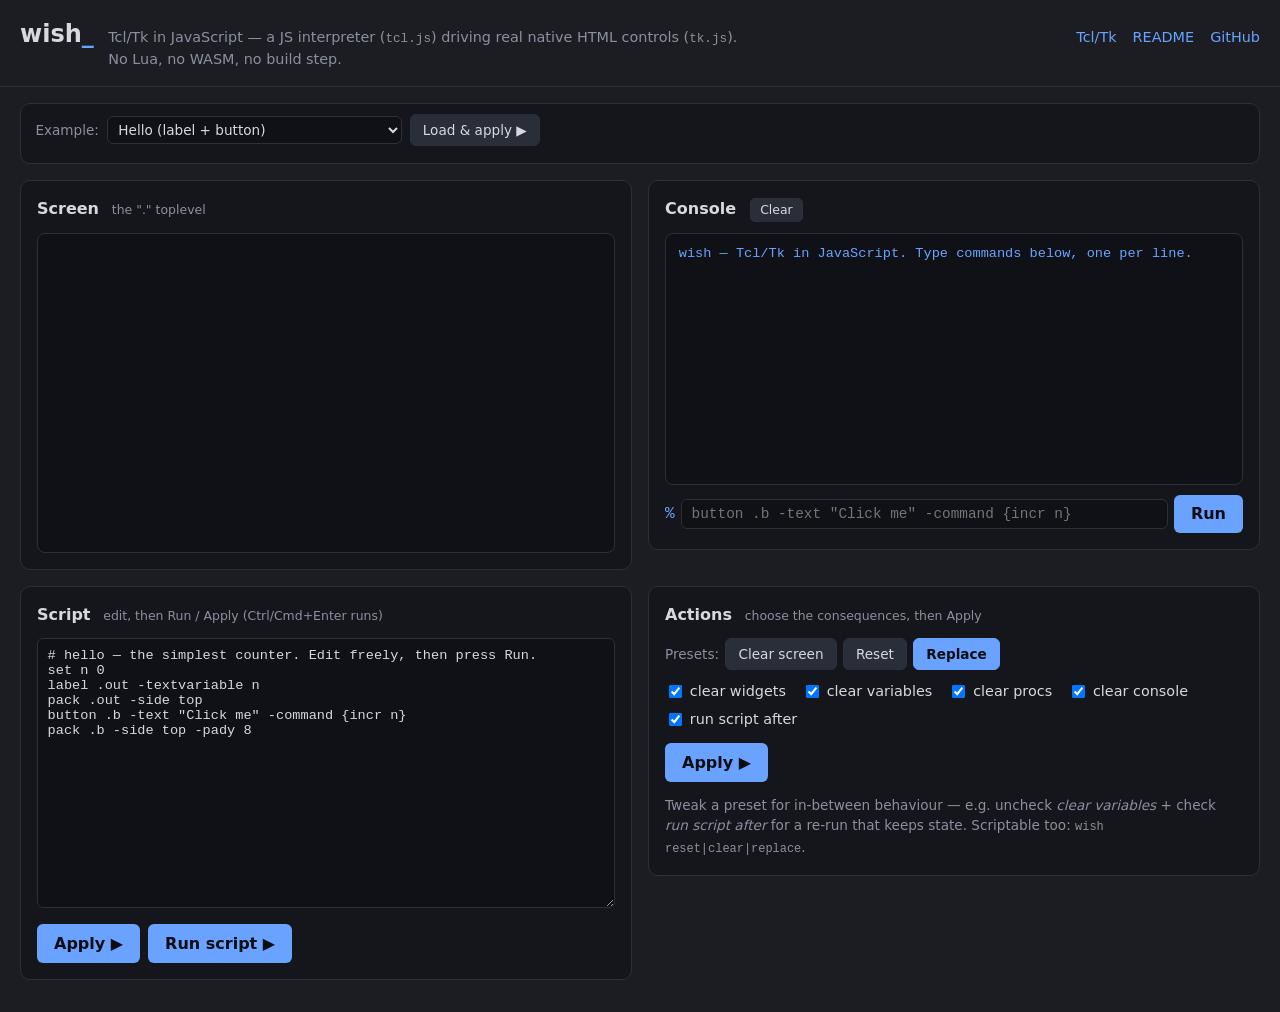
<file: index.html>
<!DOCTYPE html>
<html lang="en">
<head>
<meta charset="utf-8">
<meta http-equiv="refresh" content="0; url=./wish.html">
<link rel="canonical" href="./wish.html">
<title>wish — Tcl/Tk in JavaScript</title>
</head>
<body>
<p>Redirecting to <a href="./wish.html">wish.html</a>…</p>
</body>
</html>
</file>
<file: style.css>
:root {
    --bg: #1b1d23;
    --panel: #14161b;
    --field: #0f1116;
    --text: #d6d9e0;
    --muted: #8b90a0;
    --border: #2c303a;
    --accent: #6aa3ff;
    --echo: #c2a35a;
    --error: #e06c75;
}

* { box-sizing: border-box; }

body {
    margin: 0;
    font-family: system-ui, -apple-system, "Segoe UI", sans-serif;
    background: var(--bg);
    color: var(--text);
    line-height: 1.5;
}

/* ---- top bar ---------------------------------------------------------------- */
.topbar {
    display: flex; flex-wrap: wrap; align-items: baseline; gap: 0.4rem 1.5rem;
    padding: 1rem 1.25rem; border-bottom: 1px solid var(--border);
}
.topbar .brand { display: flex; flex-wrap: wrap; align-items: baseline; gap: 0.2rem 0.9rem; flex: 1 1 320px; }
.topbar h1 { margin: 0; font-size: 1.5rem; }
.topbar h1 .blink { color: var(--accent); }
.tagline { margin: 0; color: var(--muted); font-size: 0.9rem; max-width: 70ch; }
nav { display: flex; gap: 1rem; }
nav a { color: var(--accent); text-decoration: none; font-size: 0.9rem; white-space: nowrap; }
nav a:hover { text-decoration: underline; }
code { font-family: ui-monospace, monospace; font-size: 0.88em; }

/* ---- responsive card grid --------------------------------------------------- */
.layout {
    display: grid; gap: 1rem;
    padding: 1rem 1.25rem 2rem; max-width: 1280px; margin: 0 auto;
    grid-template-columns: 1fr;
    grid-template-areas: "bar" "screen" "console" "editor" "actions";
}
#example-bar  { grid-area: bar; }
#screen       { grid-area: screen; }
#console      { grid-area: console; }
#editor       { grid-area: editor; }
#actions-card { grid-area: actions; }

@media (min-width: 900px) {
    .layout {
        grid-template-columns: 1fr 1fr;
        grid-template-areas: "bar bar" "screen console" "editor actions";
        align-items: start;
    }
}

/* the example picker as its own toolbar row above the cards */
#example-bar {
    background: var(--panel); border: 1px solid var(--border); border-radius: 10px;
    padding: 0.6rem 0.9rem; margin-bottom: 0;
}

.card {
    background: var(--panel); border: 1px solid var(--border); border-radius: 10px;
    padding: 1rem; min-width: 0;     /* min-width:0 lets pre/textarea shrink, not overflow */
}
.card h2 { margin: 0 0 0.7rem; font-size: 1rem; font-weight: 600; }
.card h2 small { color: var(--muted); font-weight: 400; font-size: 0.78rem; margin-left: 0.45rem; }
.card h2 button {
    font: inherit; font-size: 0.78rem; font-weight: 500; padding: 0.1rem 0.6rem; margin-left: 0.5rem;
    border-radius: 5px; cursor: pointer; vertical-align: middle;
    border: 1px solid var(--border); background: #2a2e38; color: var(--text);
}
.card h2 button:hover { border-color: var(--accent); }

/* ---- the Tk "screen": where native widgets appear --------------------------- */
#tk-root {
    background: var(--field); border: 1px solid var(--border); border-radius: 8px;
    min-height: 320px; padding: 1rem; gap: 0.4rem;
}

/* Native widget defaults — minimal, let the browser controls shine. */
.tk-label { display: inline-block; }
.tk-button {
    font: inherit; padding: 0.35rem 0.9rem; border-radius: 6px;
    border: 1px solid var(--border); background: #2a2e38; color: var(--text); cursor: pointer;
}
.tk-button:hover { border-color: var(--accent); }
.tk-button:active { transform: translateY(1px); }
.tk-entry {
    font: inherit; padding: 0.3rem 0.5rem; border-radius: 6px;
    border: 1px solid var(--border); background: var(--field); color: var(--text);
}
.tk-entry:focus, .tk-scale:focus { outline: 2px solid var(--accent); outline-offset: 1px; }
.tk-checkbutton, .tk-radiobutton { display: inline-flex; align-items: center; gap: 0.1rem; cursor: pointer; }
.tk-scale { accent-color: var(--accent); }
.tk-scale.vertical { writing-mode: vertical-lr; direction: rtl; height: 140px; }
.tk-frame { display: block; }
.tk-canvas { background: #0a0b0e; border-radius: 4px; max-width: 100%; }

/* ---- console / REPL --------------------------------------------------------- */
#repl-output {
    background: var(--field); border: 1px solid var(--border); border-radius: 8px;
    height: clamp(160px, 28vh, 280px); overflow-y: auto; margin: 0 0 0.6rem;
    padding: 0.6rem 0.8rem; font-family: ui-monospace, monospace; font-size: 0.85rem;
    white-space: pre-wrap; word-break: break-word;
}
#repl-output .banner { color: var(--accent); }
#repl-output .echo { color: var(--echo); }
#repl-output .result { color: var(--text); }
#repl-output .error { color: var(--error); }

#repl-form { display: flex; gap: 0.4rem; align-items: center; }
#repl-form label { font-family: ui-monospace, monospace; color: var(--accent); }
#repl-input {
    flex: 1; min-width: 0; font-family: ui-monospace, monospace; font-size: 0.9rem;
    padding: 0.4rem 0.6rem; border-radius: 6px; border: 1px solid var(--border);
    background: var(--field); color: var(--text);
}

/* primary (accent) buttons */
#repl-form button, #wish-script-form .buttons button, #actions #apply-btn {
    font: inherit; font-weight: 600; padding: 0.4rem 1rem; border-radius: 6px; cursor: pointer;
    border: 1px solid transparent; background: var(--accent); color: #0b0d12;
}
#repl-form button:hover, #wish-script-form .buttons button:hover, #actions #apply-btn:hover { filter: brightness(1.08); }

/* ---- editor / script -------------------------------------------------------- */
.example-picker { display: flex; align-items: center; gap: 0.5rem; flex-wrap: wrap; margin-bottom: 0.6rem; }
.example-picker label { color: var(--muted); font-size: 0.85rem; }
.example-picker select {
    font: inherit; font-size: 0.85rem; padding: 0.25rem 0.4rem; border-radius: 6px;
    background: var(--field); color: var(--text); border: 1px solid var(--border); max-width: 100%;
}
.example-picker .hint { margin: 0; flex-basis: 100%; }

#wish-script {
    width: 100%; min-height: clamp(9rem, 30vh, 18rem); resize: vertical;
    background: var(--field); color: var(--text); border: 1px solid var(--border);
    border-radius: 6px; font-family: ui-monospace, monospace; font-size: 0.85rem; padding: 0.6rem;
}
#wish-script:focus { outline: 2px solid var(--accent); }
#wish-script-form .buttons { display: flex; flex-wrap: wrap; gap: 0.5rem; margin-top: 0.6rem; }

/* secondary buttons (example loader, presets) */
.example-picker button, #actions .presets button {
    font: inherit; font-size: 0.85rem; padding: 0.3rem 0.75rem; border-radius: 6px; cursor: pointer;
    border: 1px solid var(--border); background: #2a2e38; color: var(--text);
}
.example-picker button:hover:not(:disabled), #actions .presets button:hover { border-color: var(--accent); }
.example-picker select:disabled, .example-picker button:disabled { opacity: 0.5; cursor: not-allowed; }

/* ---- actions panel ---------------------------------------------------------- */
#actions .presets { display: flex; align-items: center; gap: 0.4rem; flex-wrap: wrap; margin-bottom: 0.7rem; }
#actions .presets span { color: var(--muted); font-size: 0.85rem; }
#actions .presets button.active {
    border-color: var(--accent); background: var(--accent); color: #0b0d12; font-weight: 600;
}
#actions .consequences { display: flex; flex-wrap: wrap; gap: 0.4rem 1rem; margin-bottom: 0.8rem; }
#actions .consequences label { display: inline-flex; align-items: center; gap: 0.3rem; font-size: 0.9rem; cursor: pointer; }

.hint { color: var(--muted); font-size: 0.85rem; margin: 0.8rem 0 0; }
kbd {
    font-family: ui-monospace, monospace; font-size: 0.8em; background: #2a2e38;
    border: 1px solid var(--border); border-radius: 4px; padding: 0 0.3em;
}

/* ---- phone screens ---------------------------------------------------------- */
@media (max-width: 560px) {
    .topbar { padding: 0.8rem 1rem; }
    .topbar h1 { font-size: 1.3rem; }
    .tagline { font-size: 0.82rem; }
    .layout { padding: 0.8rem; gap: 0.8rem; }
    .card { padding: 0.8rem; }

    /* comfortable touch targets (≈44px) for every control */
    #repl-form button, #wish-script-form .buttons button, #actions #apply-btn,
    .example-picker button, .example-picker select, #actions .presets button,
    .card h2 button, .tk-button, .tk-entry {
        min-height: 44px; padding-top: 0.5rem; padding-bottom: 0.5rem;
    }
    #actions .consequences label { min-height: 32px; }
    #actions .consequences input, .tk-checkbutton input, .tk-radiobutton input {
        width: 1.1rem; height: 1.1rem;
    }

    /* 16px form fields stop iOS from zooming in on focus */
    #repl-input, #wish-script, .example-picker select { font-size: 16px; }

    /* example bar: label + growing select on top, full-width Load below */
    .example-picker select { flex: 1 1 auto; min-width: 0; }
    .example-picker .example-load { flex: 1 1 100%; }

    /* Apply / Run split the row for thumbs */
    #wish-script-form .buttons button { flex: 1 1 auto; }
}
</file>
